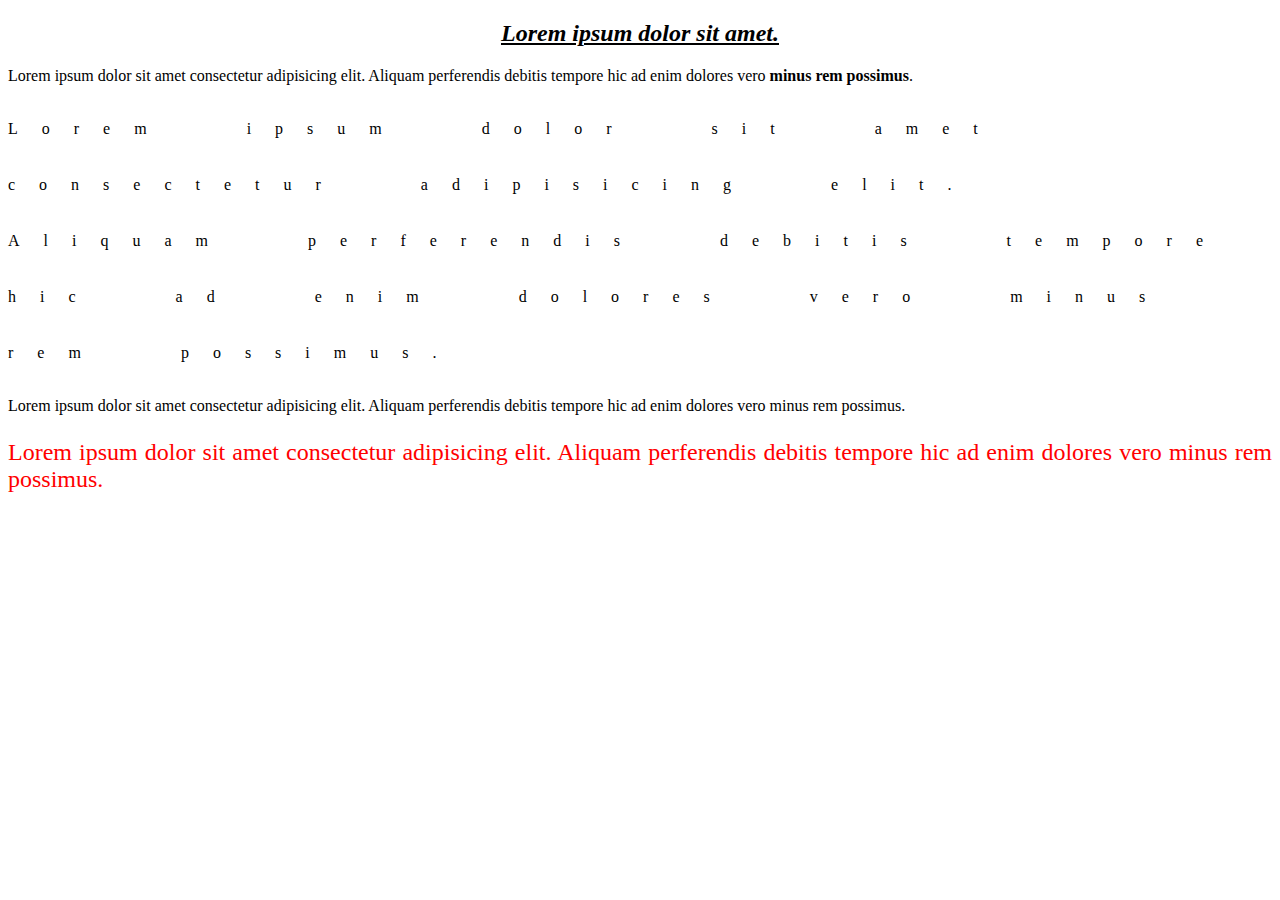
<file: zjazd3/zad1/index.html>
<!DOCTYPE html>
<html lang="en">
<head>
    <meta charset="UTF-8">
    <meta http-equiv="X-UA-Compatible" content="IE=edge">
    <meta name="viewport" content="width=device-width, initial-scale=1.0">
    <title>Document</title>
    <link rel="stylesheet" href="index.css">
</head>
<body>
    <h2>Lorem ipsum dolor sit amet.</h2>
    <p>Lorem ipsum dolor sit amet consectetur adipisicing elit. Aliquam perferendis debitis tempore hic ad enim dolores vero <span class="strong">minus rem possimus</span>.</p>

    <p class="second">Lorem ipsum dolor sit amet consectetur adipisicing elit. Aliquam perferendis debitis tempore hic ad enim dolores vero minus rem possimus.</p>

    <p>Lorem ipsum dolor sit amet consectetur adipisicing elit. Aliquam perferendis debitis tempore hic ad enim dolores vero minus rem possimus.</p>

    <p class="last">Lorem ipsum dolor sit amet consectetur adipisicing elit. Aliquam perferendis debitis tempore hic ad enim dolores vero minus rem possimus.</p>
</body>
</html>
</file>
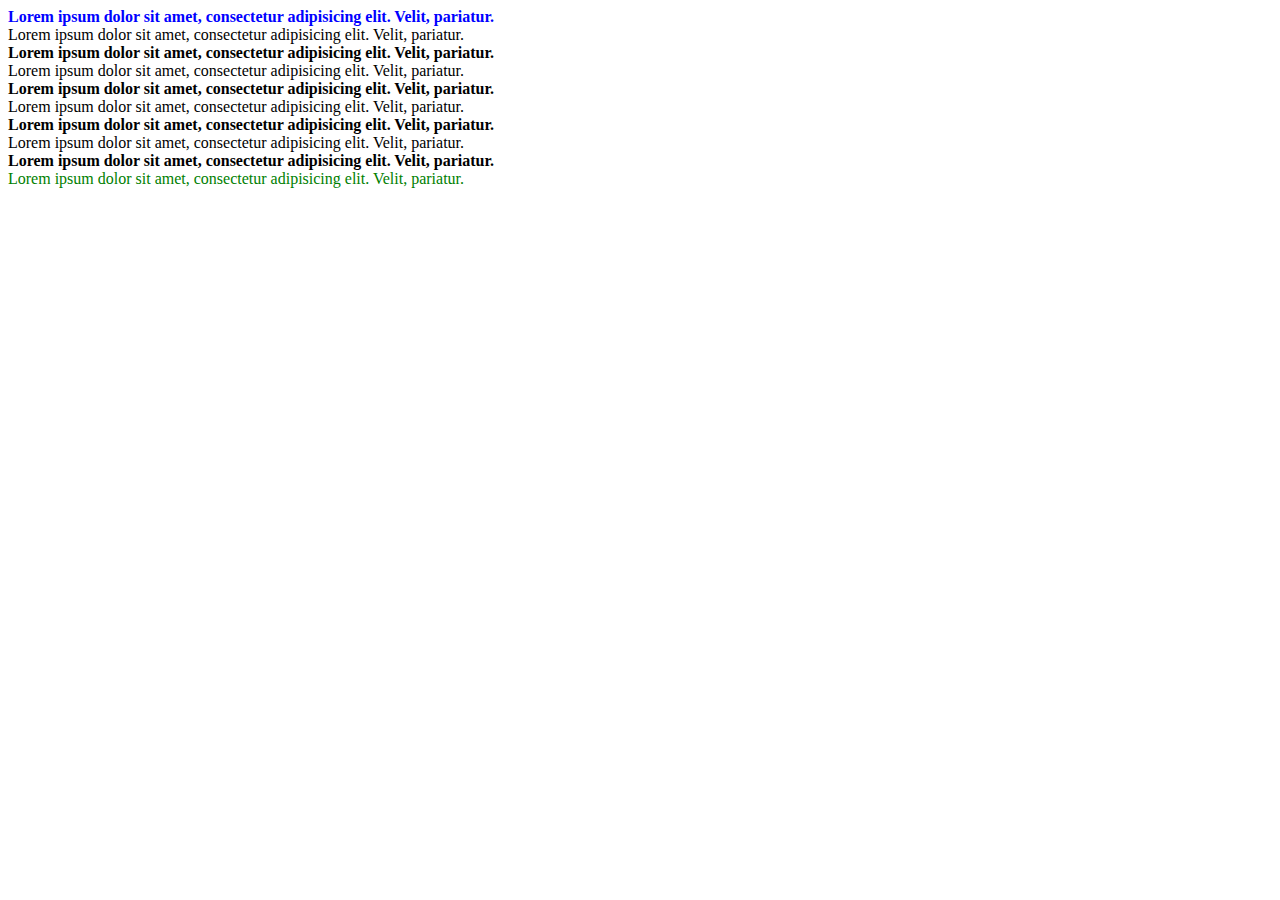
<file: zjazd3/zad3/index.html>
<!DOCTYPE html>
<html lang="en">
<head>
    <meta charset="UTF-8">
    <meta http-equiv="X-UA-Compatible" content="IE=edge">
    <meta name="viewport" content="width=device-width, initial-scale=1.0">
    <title>Document</title>
    <link rel="stylesheet" href="index.css">
</head>
<body>
    <div>Lorem ipsum dolor sit amet, consectetur adipisicing elit. Velit, pariatur.</div>
    <div>Lorem ipsum dolor sit amet, consectetur adipisicing elit. Velit, pariatur.</div>
    <div>Lorem ipsum dolor sit amet, consectetur adipisicing elit. Velit, pariatur.</div>
    <div>Lorem ipsum dolor sit amet, consectetur adipisicing elit. Velit, pariatur.</div>
    <div>Lorem ipsum dolor sit amet, consectetur adipisicing elit. Velit, pariatur.</div>
    <div>Lorem ipsum dolor sit amet, consectetur adipisicing elit. Velit, pariatur.</div>
    <div>Lorem ipsum dolor sit amet, consectetur adipisicing elit. Velit, pariatur.</div>
    <div>Lorem ipsum dolor sit amet, consectetur adipisicing elit. Velit, pariatur.</div>
    <div>Lorem ipsum dolor sit amet, consectetur adipisicing elit. Velit, pariatur.</div>
    <div>Lorem ipsum dolor sit amet, consectetur adipisicing elit. Velit, pariatur.</div>
</body>
</html>
</file>
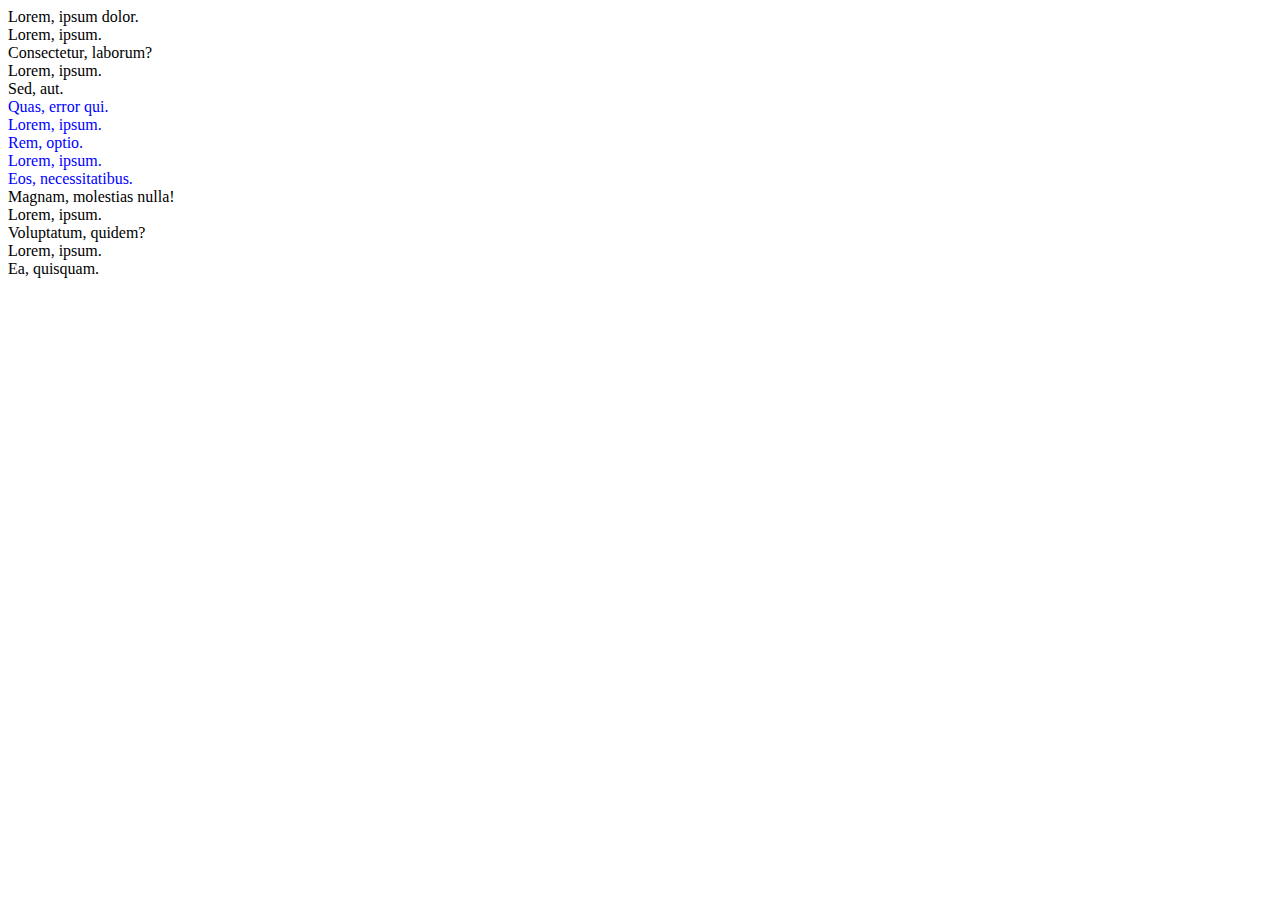
<file: zjazd3/zad4/index.html>
<!DOCTYPE html>
<html lang="en">
<head>
    <meta charset="UTF-8">
    <meta http-equiv="X-UA-Compatible" content="IE=edge">
    <meta name="viewport" content="width=device-width, initial-scale=1.0">
    <title>Document</title>
    <link rel="stylesheet" href="index.css">
</head>
<body>
    <div class="content">
        <div>
            Lorem, ipsum dolor.
            <div>
                <div>Lorem, ipsum.</div>
                <div>Consectetur, laborum?</div>
            </div>
            <div>
                <div>Lorem, ipsum.</div>
                <div>Sed, aut.</div>
            </div>
        </div>
        <div>
            Quas, error qui.
            <div>
                <div>Lorem, ipsum.</div>
                <div>Rem, optio.</div>
            </div>
            <div>
                <div>Lorem, ipsum.</div>
                <div>Eos, necessitatibus.</div>
            </div>
        </div>
        <div>
            Magnam, molestias nulla!
            <div>
                <div>Lorem, ipsum.</div>
                <div>Voluptatum, quidem?</div>
            </div>
            <div>
                <div>Lorem, ipsum.</div>
                <div>Ea, quisquam.</div>
            </div>
        </div>
    </div>
</body>
</html>
</file>
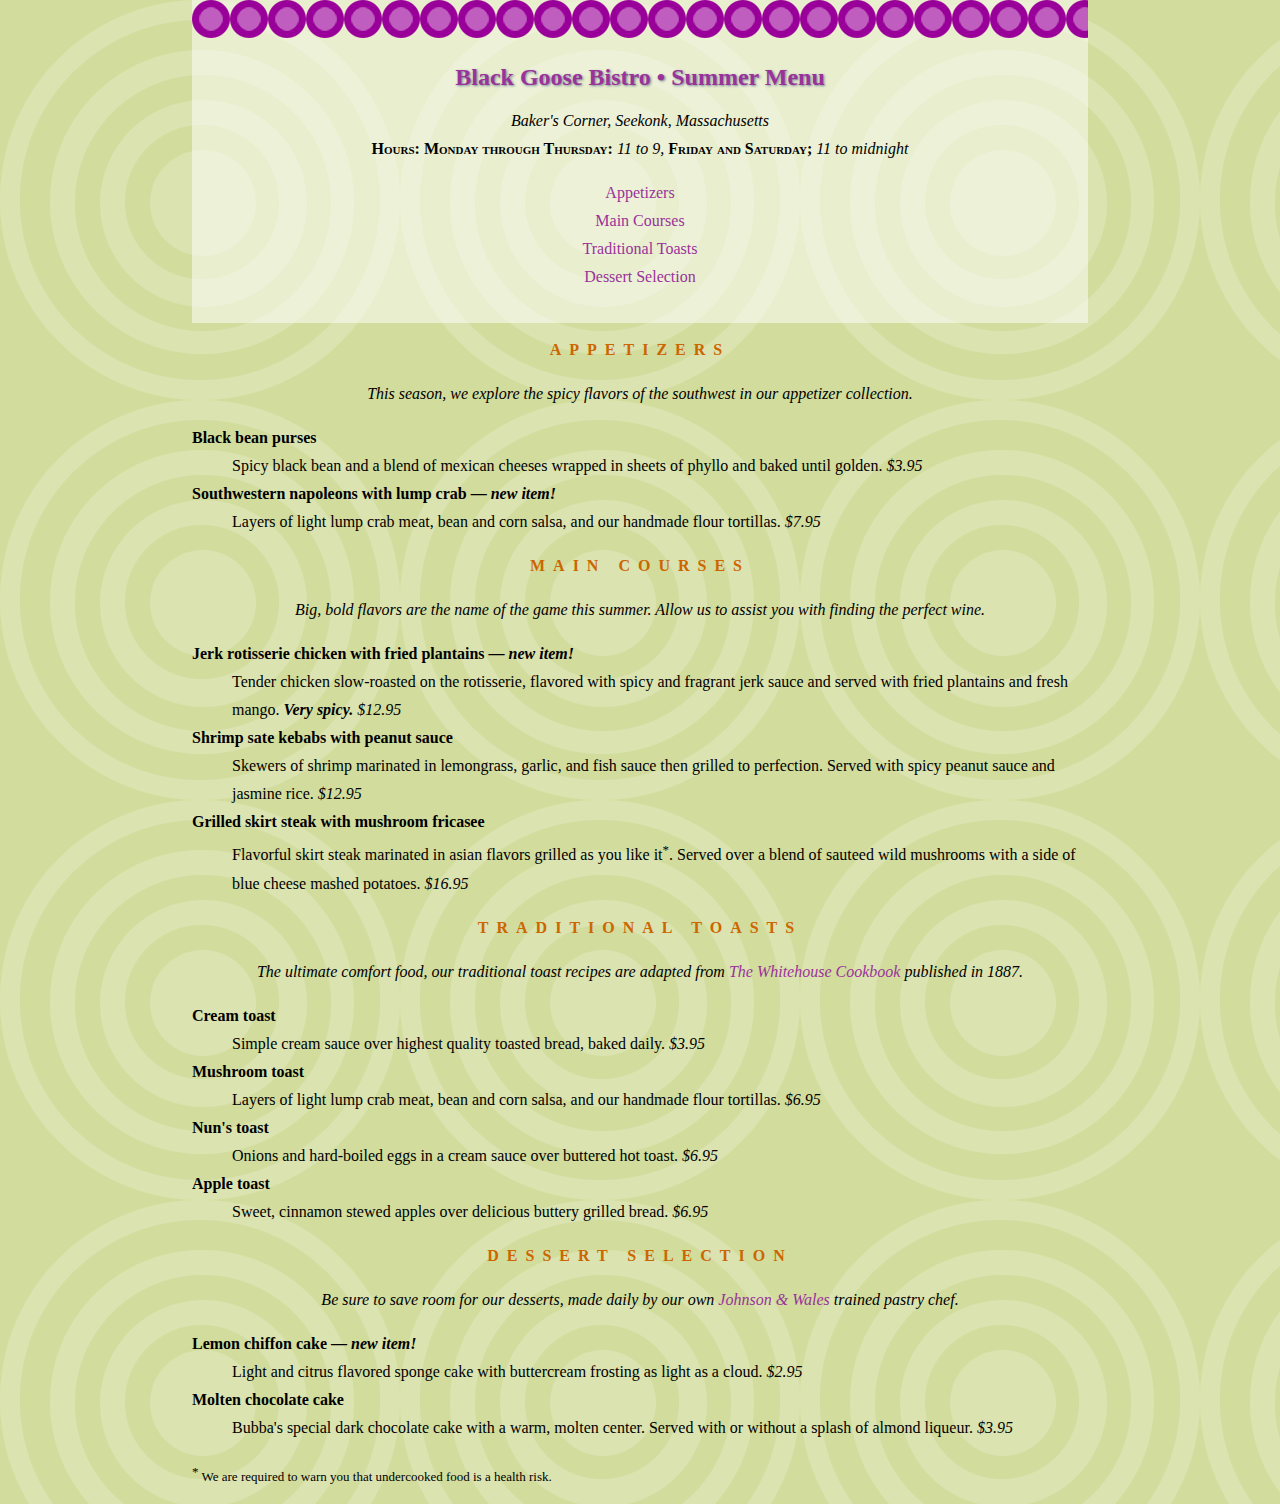
<file: zjazd4/zad4/index.html>
<!DOCTYPE html >
<html>

<head>
<meta charset="utf-8">
<title>Black Goose Bistro Summer Menu</title>
<link href='http://fonts.googleapis.com/css?family=Marko+One' rel='stylesheet' type='text/css'>
<style>
body {
  font-family: Georgia, serif;
  font-size: 100%;
  line-height: 175%;
  margin: 0 15% 0;
  background-color: #d2dc9d;
  background-image: url("images/bullseye.png");
}
header {
  margin-top: 0;
  padding: 3em 1em 2em 1em;
  text-align: center;
  background-color: rgba(255, 255, 255, 0.5);
  background-image: url("images/purpledot.png");
  background-repeat: repeat-x;
}

a {
  text-decoration: none;
  color: #939;
}

a:visited {
  color: purple;
}

a:hover {
  color: #c700f2;
  background-color: white;
}

a:active {
  color: #ff00ff;
  background-color: white;
}

h1 {
  font: bold 1.5em Georgia, serif;
  text-shadow: 0.05em 0.05em 0.1em lightslategray;
  color: #993399;
}
h2 {
  font-size: 1em;
  text-transform: uppercase;
  letter-spacing: 0.5em;
  text-align: center;
  color: #c60;
}
dt {
  font-weight: bold;
}
strong {
  font-style: italic;
}
ul {
  list-style-type: none;
  margin: 0;
  padding: 0;
}
#info p {
  font-style: italic;
}
.price {
  font-family: Georgia, serif;
  font-style: italic;
}
p.warning,
sup {
  font-size: small;
}
.label {
  font-weight: bold;
  font-variant: small-caps;
  font-style: normal;
}

h2 + p {
  text-align: center;
  font-style: italic;
}
</style>
</head>

<body>

<header>
<h1>Black Goose Bistro &bull; Summer Menu</h1>

<div id="info">
<p>Baker's Corner, Seekonk, Massachusetts<br>
<span class="label">Hours: Monday through Thursday:</span> 11 to 9, <span class="label">Friday and Saturday;</span> 11 to midnight</p>
<ul>
<li><a href="#appetizers">Appetizers</a></li>
<li><a href="#entrees">Main Courses</a></li>
<li><a href="#toast">Traditional Toasts</a></li>
<li><a href="#dessert">Dessert Selection</a></li>
</ul>
</div>
</header>

<section id="appetizers">
<h2>Appetizers</h2>
<p>This season, we explore the spicy flavors of the southwest in our appetizer collection.</p>

<dl>
<dt>Black bean purses</dt>
<dd>Spicy black bean and a blend of mexican cheeses wrapped in sheets of phyllo and baked until golden. <span class="price">$3.95</span></dd>

<dt class="newitem">Southwestern napoleons with lump crab &mdash; <strong>new item!</strong></dt>
<dd>Layers of light lump crab meat, bean and corn salsa, and our handmade flour tortillas. <span class="price">$7.95</span></dd>
</dl>
</section>

<section id="entrees">

<h2>Main courses</h2>
<p>Big, bold flavors are the name of the game this summer. Allow us to assist you with finding the perfect wine.</p>


<dl>

<dt class="newitem">Jerk rotisserie chicken with fried plantains &mdash; <strong>new item!</strong></dt>
<dd>Tender chicken slow-roasted on the rotisserie, flavored with spicy and fragrant jerk sauce and served with fried plantains and fresh mango. <strong>Very spicy.</strong> <span class="price">$12.95</span></dd>

<dt>Shrimp sate kebabs with peanut sauce</dt>
<dd>Skewers of shrimp marinated in lemongrass, garlic, and fish sauce then grilled to perfection. Served with spicy peanut sauce and jasmine rice. <span class="price">$12.95</span></dd>

<dt>Grilled skirt steak with mushroom fricasee</dt>
<dd>Flavorful skirt steak marinated in asian flavors grilled as you like it<sup>*</sup>. Served over a blend of sauteed wild mushrooms with a side of blue cheese mashed potatoes. <span class="price">$16.95</span></dd>
</dl>

</section>

<section id="toast">
<h2>Traditional Toasts</h2>
<p>The ultimate comfort food, our traditional toast recipes are adapted from <a href="http://www.gutenberg.org/files/13923/13923-h/13923-h.htm"><cite>The Whitehouse Cookbook</cite></a> published in 1887.</p>

<dl>
<dt>Cream toast</dt>
<dd>Simple cream sauce over highest quality toasted bread, baked daily. <span class="price">$3.95</span></dd>

<dt>Mushroom toast</dt>
<dd>Layers of light lump crab meat, bean and corn salsa, and our handmade flour tortillas. <span class="price">$6.95</span></dd>

<dt>Nun's toast</dt>
<dd>Onions and hard-boiled eggs in a cream sauce over buttered hot toast. <span class="price">$6.95</span></dd>

<dt>Apple toast</dt>
<dd>Sweet, cinnamon stewed apples over delicious buttery grilled bread. <span class="price">$6.95</span></dd>
</dl>
</section>

<section id="dessert">
<h2>Dessert Selection</h2>
<p>Be sure to save room for our desserts, made daily by our own <a href="http://www.jwu.edu/college.aspx?id=19510">Johnson & Wales</a> trained pastry chef.</p>

<dl>
<dt class="newitem">Lemon chiffon cake &mdash; <strong>new item!</strong></dt>
<dd>Light and citrus flavored sponge cake with buttercream frosting as light as a cloud. <span class="price">$2.95</span></dd>

<dt class="newitem">Molten chocolate cake</dt>
<dd>Bubba's special dark chocolate cake with a warm, molten center. Served with or without a splash of almond liqueur. <span class="price">$3.95</span></dd>
</dl>
</section>

<footer>
<p class="warning"><sup>*</sup> We are required to warn you that undercooked food is a health risk.</p>
</footer>

</body>
</html>
</file>
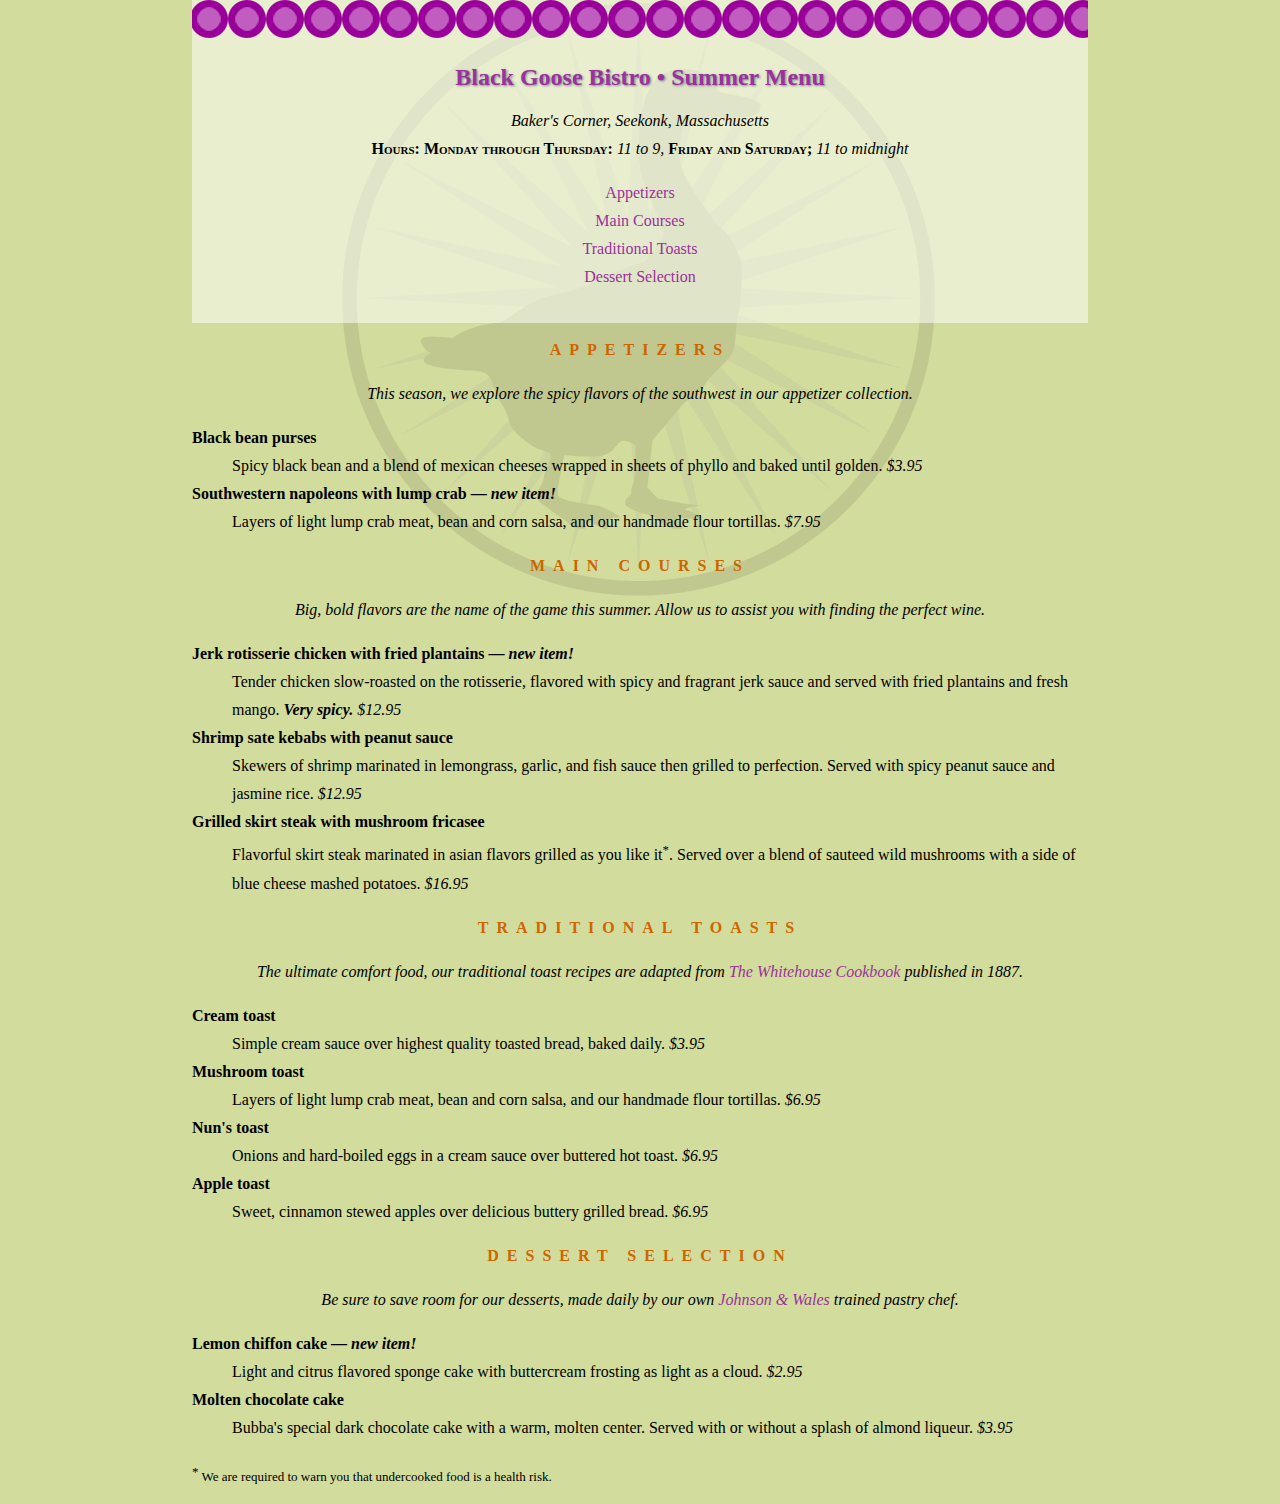
<file: zjazd4/zad5/index.html>
<!DOCTYPE html >
<html>

<head>
<meta charset="utf-8">
<title>Black Goose Bistro Summer Menu</title>
<link href='http://fonts.googleapis.com/css?family=Marko+One' rel='stylesheet' type='text/css'>
<style>
body {
  font-family: Georgia, serif;
  font-size: 100%;
  line-height: 175%;
  margin: 0 15% 0;
  background-color: #d2dc9d;
  background: #d2dc9d url("images/blackgoose.png") no-repeat top fixed;
}
header {
  margin-top: 0;
  padding: 3em 1em 2em 1em;
  text-align: center;
  background: rgba(255, 255, 255, 0.5) url("images/purpledot.png") repeat-x fixed;
}

a {
  text-decoration: none;
  color: #939;
}

a:visited {
  color: purple;
}

a:hover {
  color: #c700f2;
  background-color: white;
}

a:active {
  color: #ff00ff;
  background-color: white;
}

h1 {
  font: bold 1.5em Georgia, serif;
  text-shadow: 0.05em 0.05em 0.1em lightslategray;
  color: #993399;
}
h2 {
  font-size: 1em;
  text-transform: uppercase;
  letter-spacing: 0.5em;
  text-align: center;
  color: #c60;
}
dt {
  font-weight: bold;
}
strong {
  font-style: italic;
}
ul {
  list-style-type: none;
  margin: 0;
  padding: 0;
}
#info p {
  font-style: italic;
}
.price {
  font-family: Georgia, serif;
  font-style: italic;
}
p.warning,
sup {
  font-size: small;
}
.label {
  font-weight: bold;
  font-variant: small-caps;
  font-style: normal;
}

h2 + p {
  text-align: center;
  font-style: italic;
}
</style>
</head>

<body>

<header>
<h1>Black Goose Bistro &bull; Summer Menu</h1>

<div id="info">
<p>Baker's Corner, Seekonk, Massachusetts<br>
<span class="label">Hours: Monday through Thursday:</span> 11 to 9, <span class="label">Friday and Saturday;</span> 11 to midnight</p>
<ul>
<li><a href="#appetizers">Appetizers</a></li>
<li><a href="#entrees">Main Courses</a></li>
<li><a href="#toast">Traditional Toasts</a></li>
<li><a href="#dessert">Dessert Selection</a></li>
</ul>
</div>
</header>

<section id="appetizers">
<h2>Appetizers</h2>
<p>This season, we explore the spicy flavors of the southwest in our appetizer collection.</p>

<dl>
<dt>Black bean purses</dt>
<dd>Spicy black bean and a blend of mexican cheeses wrapped in sheets of phyllo and baked until golden. <span class="price">$3.95</span></dd>

<dt class="newitem">Southwestern napoleons with lump crab &mdash; <strong>new item!</strong></dt>
<dd>Layers of light lump crab meat, bean and corn salsa, and our handmade flour tortillas. <span class="price">$7.95</span></dd>
</dl>
</section>

<section id="entrees">

<h2>Main courses</h2>
<p>Big, bold flavors are the name of the game this summer. Allow us to assist you with finding the perfect wine.</p>


<dl>

<dt class="newitem">Jerk rotisserie chicken with fried plantains &mdash; <strong>new item!</strong></dt>
<dd>Tender chicken slow-roasted on the rotisserie, flavored with spicy and fragrant jerk sauce and served with fried plantains and fresh mango. <strong>Very spicy.</strong> <span class="price">$12.95</span></dd>

<dt>Shrimp sate kebabs with peanut sauce</dt>
<dd>Skewers of shrimp marinated in lemongrass, garlic, and fish sauce then grilled to perfection. Served with spicy peanut sauce and jasmine rice. <span class="price">$12.95</span></dd>

<dt>Grilled skirt steak with mushroom fricasee</dt>
<dd>Flavorful skirt steak marinated in asian flavors grilled as you like it<sup>*</sup>. Served over a blend of sauteed wild mushrooms with a side of blue cheese mashed potatoes. <span class="price">$16.95</span></dd>
</dl>

</section>

<section id="toast">
<h2>Traditional Toasts</h2>
<p>The ultimate comfort food, our traditional toast recipes are adapted from <a href="http://www.gutenberg.org/files/13923/13923-h/13923-h.htm"><cite>The Whitehouse Cookbook</cite></a> published in 1887.</p>

<dl>
<dt>Cream toast</dt>
<dd>Simple cream sauce over highest quality toasted bread, baked daily. <span class="price">$3.95</span></dd>

<dt>Mushroom toast</dt>
<dd>Layers of light lump crab meat, bean and corn salsa, and our handmade flour tortillas. <span class="price">$6.95</span></dd>

<dt>Nun's toast</dt>
<dd>Onions and hard-boiled eggs in a cream sauce over buttered hot toast. <span class="price">$6.95</span></dd>

<dt>Apple toast</dt>
<dd>Sweet, cinnamon stewed apples over delicious buttery grilled bread. <span class="price">$6.95</span></dd>
</dl>
</section>

<section id="dessert">
<h2>Dessert Selection</h2>
<p>Be sure to save room for our desserts, made daily by our own <a href="http://www.jwu.edu/college.aspx?id=19510">Johnson & Wales</a> trained pastry chef.</p>

<dl>
<dt class="newitem">Lemon chiffon cake &mdash; <strong>new item!</strong></dt>
<dd>Light and citrus flavored sponge cake with buttercream frosting as light as a cloud. <span class="price">$2.95</span></dd>

<dt class="newitem">Molten chocolate cake</dt>
<dd>Bubba's special dark chocolate cake with a warm, molten center. Served with or without a splash of almond liqueur. <span class="price">$3.95</span></dd>
</dl>
</section>

<footer>
<p class="warning"><sup>*</sup> We are required to warn you that undercooked food is a health risk.</p>
</footer>

</body>
</html>
</file>
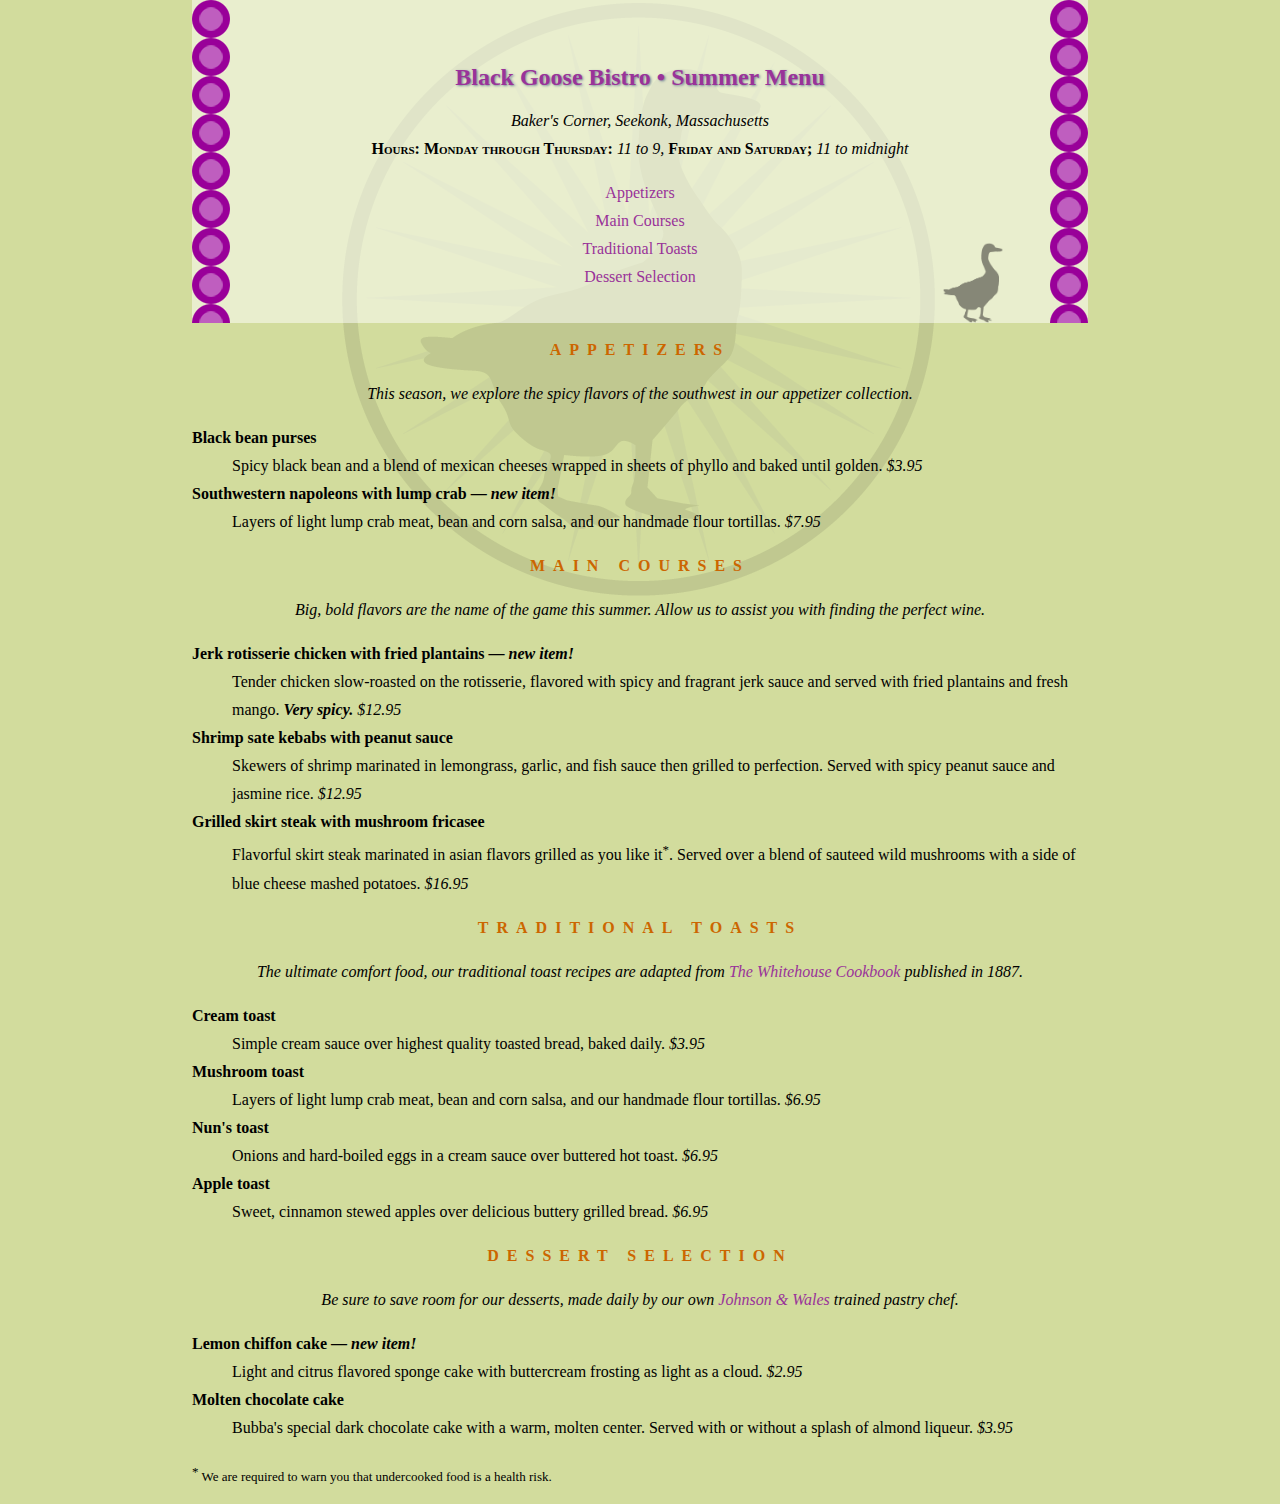
<file: zjazd4/zad6/index.html>
<!DOCTYPE html >
<html>

<head>
<meta charset="utf-8">
<title>Black Goose Bistro Summer Menu</title>
<link href='http://fonts.googleapis.com/css?family=Marko+One' rel='stylesheet' type='text/css'>
<link rel="stylesheet" href="styles.css">
</head>

<body>

<header>
<h1>Black Goose Bistro &bull; Summer Menu</h1>

<div id="info">
<p>Baker's Corner, Seekonk, Massachusetts<br>
<span class="label">Hours: Monday through Thursday:</span> 11 to 9, <span class="label">Friday and Saturday;</span> 11 to midnight</p>
<ul>
<li><a href="#appetizers">Appetizers</a></li>
<li><a href="#entrees">Main Courses</a></li>
<li><a href="#toast">Traditional Toasts</a></li>
<li><a href="#dessert">Dessert Selection</a></li>
</ul>
</div>
</header>

<section id="appetizers">
<h2>Appetizers</h2>
<p>This season, we explore the spicy flavors of the southwest in our appetizer collection.</p>

<dl>
<dt>Black bean purses</dt>
<dd>Spicy black bean and a blend of mexican cheeses wrapped in sheets of phyllo and baked until golden. <span class="price">$3.95</span></dd>

<dt class="newitem">Southwestern napoleons with lump crab &mdash; <strong>new item!</strong></dt>
<dd>Layers of light lump crab meat, bean and corn salsa, and our handmade flour tortillas. <span class="price">$7.95</span></dd>
</dl>
</section>

<section id="entrees">

<h2>Main courses</h2>
<p>Big, bold flavors are the name of the game this summer. Allow us to assist you with finding the perfect wine.</p>


<dl>

<dt class="newitem">Jerk rotisserie chicken with fried plantains &mdash; <strong>new item!</strong></dt>
<dd>Tender chicken slow-roasted on the rotisserie, flavored with spicy and fragrant jerk sauce and served with fried plantains and fresh mango. <strong>Very spicy.</strong> <span class="price">$12.95</span></dd>

<dt>Shrimp sate kebabs with peanut sauce</dt>
<dd>Skewers of shrimp marinated in lemongrass, garlic, and fish sauce then grilled to perfection. Served with spicy peanut sauce and jasmine rice. <span class="price">$12.95</span></dd>

<dt>Grilled skirt steak with mushroom fricasee</dt>
<dd>Flavorful skirt steak marinated in asian flavors grilled as you like it<sup>*</sup>. Served over a blend of sauteed wild mushrooms with a side of blue cheese mashed potatoes. <span class="price">$16.95</span></dd>
</dl>

</section>

<section id="toast">
<h2>Traditional Toasts</h2>
<p>The ultimate comfort food, our traditional toast recipes are adapted from <a href="http://www.gutenberg.org/files/13923/13923-h/13923-h.htm"><cite>The Whitehouse Cookbook</cite></a> published in 1887.</p>

<dl>
<dt>Cream toast</dt>
<dd>Simple cream sauce over highest quality toasted bread, baked daily. <span class="price">$3.95</span></dd>

<dt>Mushroom toast</dt>
<dd>Layers of light lump crab meat, bean and corn salsa, and our handmade flour tortillas. <span class="price">$6.95</span></dd>

<dt>Nun's toast</dt>
<dd>Onions and hard-boiled eggs in a cream sauce over buttered hot toast. <span class="price">$6.95</span></dd>

<dt>Apple toast</dt>
<dd>Sweet, cinnamon stewed apples over delicious buttery grilled bread. <span class="price">$6.95</span></dd>
</dl>
</section>

<section id="dessert">
<h2>Dessert Selection</h2>
<p>Be sure to save room for our desserts, made daily by our own <a href="http://www.jwu.edu/college.aspx?id=19510">Johnson & Wales</a> trained pastry chef.</p>

<dl>
<dt class="newitem">Lemon chiffon cake &mdash; <strong>new item!</strong></dt>
<dd>Light and citrus flavored sponge cake with buttercream frosting as light as a cloud. <span class="price">$2.95</span></dd>

<dt class="newitem">Molten chocolate cake</dt>
<dd>Bubba's special dark chocolate cake with a warm, molten center. Served with or without a splash of almond liqueur. <span class="price">$3.95</span></dd>
</dl>
</section>

<footer>
<p class="warning"><sup>*</sup> We are required to warn you that undercooked food is a health risk.</p>
</footer>

</body>
</html>
</file>
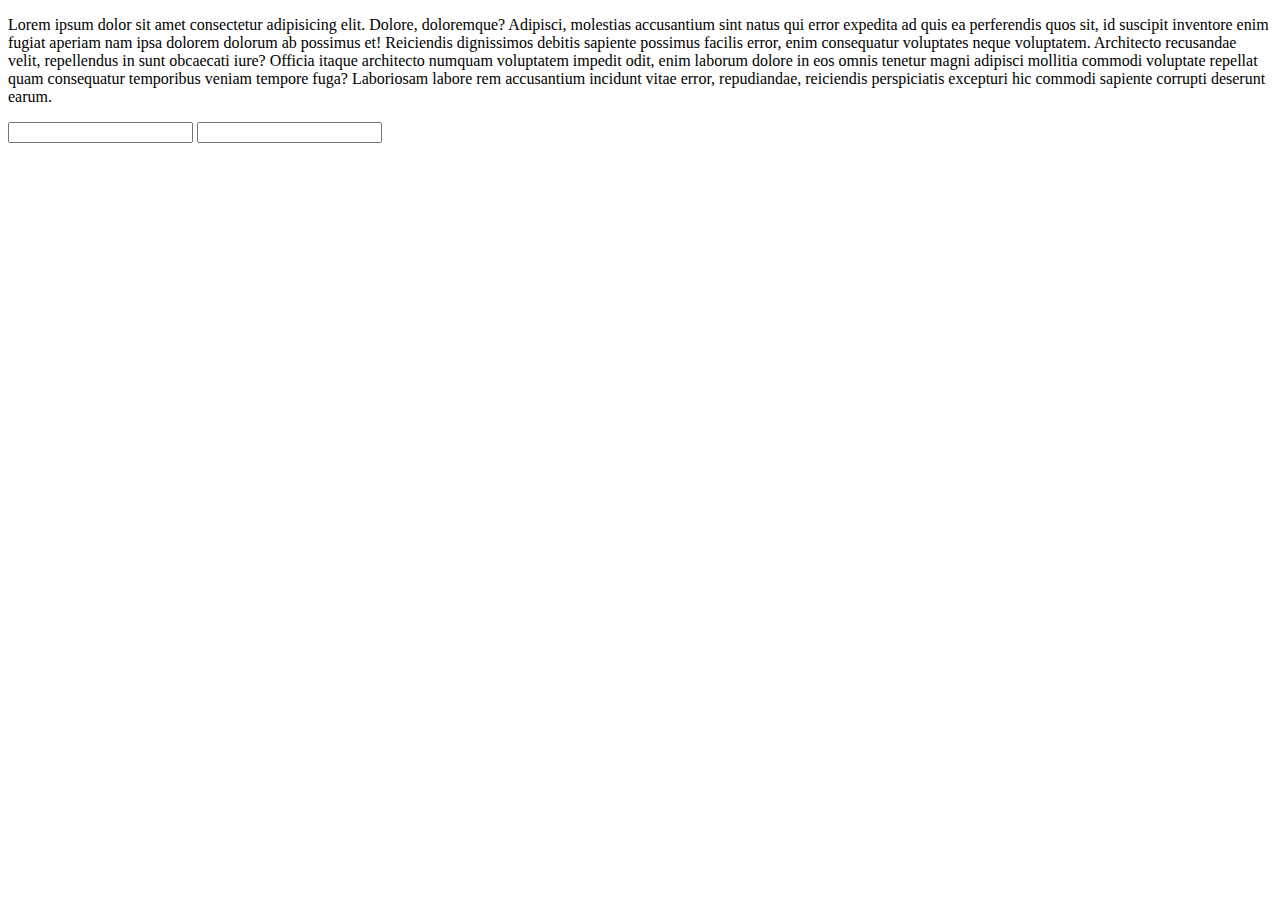
<file: zjazd4/zad8/index.html>
<!DOCTYPE html>
<html lang="en">
<head>
    <meta charset="UTF-8">
    <meta http-equiv="X-UA-Compatible" content="IE=edge">
    <meta name="viewport" content="width=device-width, initial-scale=1.0">
    <title>Document</title>
    <link rel="stylesheet" href="styles.css">
</head>
<body>
    <p>Lorem ipsum dolor sit amet consectetur adipisicing elit. Dolore, doloremque? Adipisci, molestias accusantium sint natus qui error expedita ad quis ea perferendis quos sit, id suscipit inventore enim fugiat aperiam nam ipsa dolorem dolorum ab possimus et! Reiciendis dignissimos debitis sapiente possimus facilis error, enim consequatur voluptates neque voluptatem. Architecto recusandae velit, repellendus in sunt obcaecati iure? Officia itaque architecto numquam voluptatem impedit odit, enim laborum dolore in eos omnis tenetur magni adipisci mollitia commodi voluptate repellat quam consequatur temporibus veniam tempore fuga? Laboriosam labore rem accusantium incidunt vitae error, repudiandae, reiciendis perspiciatis excepturi hic commodi sapiente corrupti deserunt earum.</p>
    <form>
        <input type="text">
        <input type="password">
    </form>
</body>
</html>
</file>
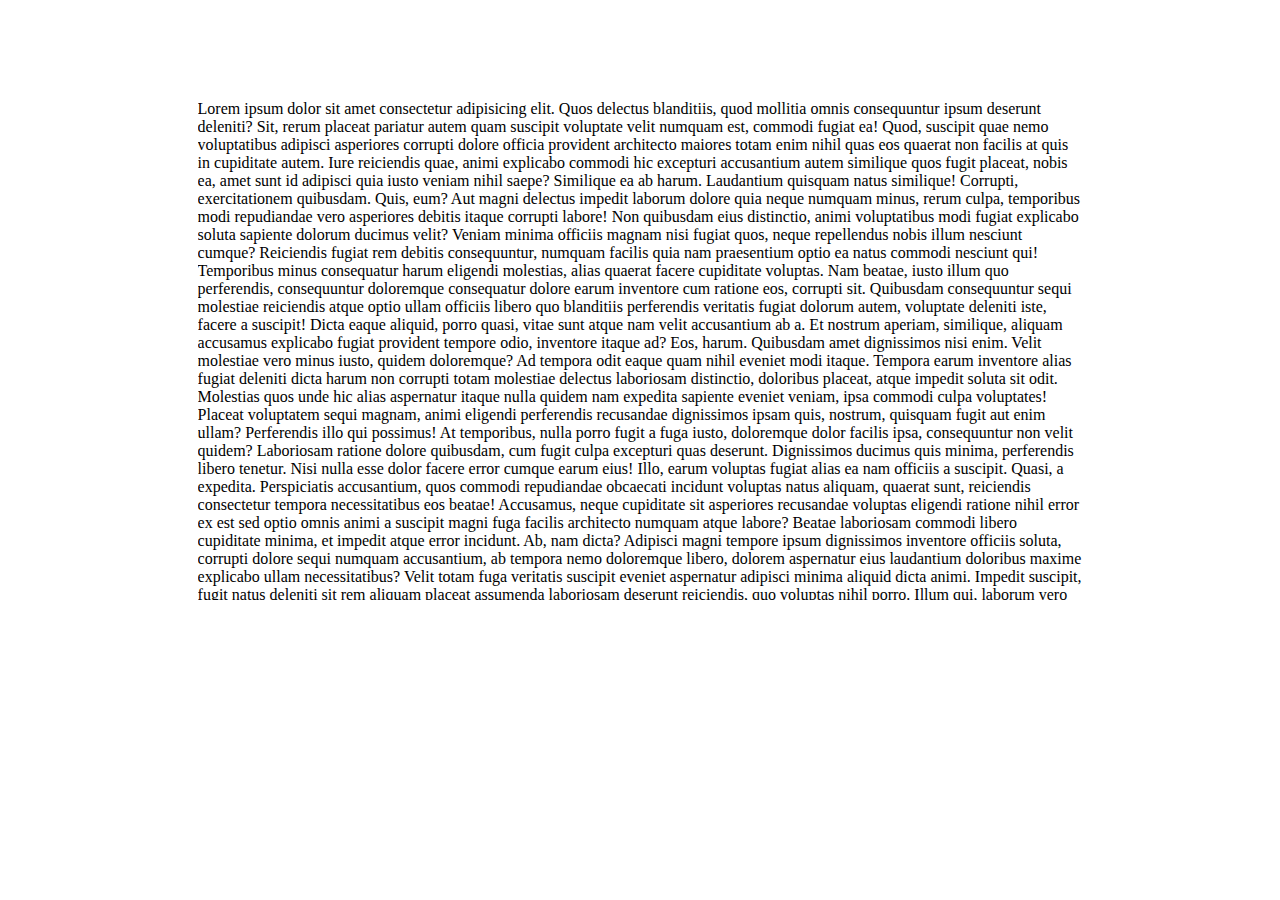
<file: zjazd4/zad9/index.html>
<!DOCTYPE html>
<html lang="en">
<head>
    <meta charset="UTF-8">
    <meta http-equiv="X-UA-Compatible" content="IE=edge">
    <meta name="viewport" content="width=device-width, initial-scale=1.0">
    <title>Document</title>
    <link rel="stylesheet" href="styles.css">
</head>
<body>
    <p>Lorem ipsum dolor sit amet consectetur adipisicing elit. Quos delectus blanditiis, quod mollitia omnis consequuntur ipsum deserunt deleniti? Sit, rerum placeat pariatur autem quam suscipit voluptate velit numquam est, commodi fugiat ea! Quod, suscipit quae nemo voluptatibus adipisci asperiores corrupti dolore officia provident architecto maiores totam enim nihil quas eos quaerat non facilis at quis in cupiditate autem. Iure reiciendis quae, animi explicabo commodi hic excepturi accusantium autem similique quos fugit placeat, nobis ea, amet sunt id adipisci quia iusto veniam nihil saepe? Similique ea ab harum. Laudantium quisquam natus similique! Corrupti, exercitationem quibusdam. Quis, eum? Aut magni delectus impedit laborum dolore quia neque numquam minus, rerum culpa, temporibus modi repudiandae vero asperiores debitis itaque corrupti labore! Non quibusdam eius distinctio, animi voluptatibus modi fugiat explicabo soluta sapiente dolorum ducimus velit? Veniam minima officiis magnam nisi fugiat quos, neque repellendus nobis illum nesciunt cumque? Reiciendis fugiat rem debitis consequuntur, numquam facilis quia nam praesentium optio ea natus commodi nesciunt qui! Temporibus minus consequatur harum eligendi molestias, alias quaerat facere cupiditate voluptas. Nam beatae, iusto illum quo perferendis, consequuntur doloremque consequatur dolore earum inventore cum ratione eos, corrupti sit. Quibusdam consequuntur sequi molestiae reiciendis atque optio ullam officiis libero quo blanditiis perferendis veritatis fugiat dolorum autem, voluptate deleniti iste, facere a suscipit! Dicta eaque aliquid, porro quasi, vitae sunt atque nam velit accusantium ab a. Et nostrum aperiam, similique, aliquam accusamus explicabo fugiat provident tempore odio, inventore itaque ad? Eos, harum. Quibusdam amet dignissimos nisi enim. Velit molestiae vero minus iusto, quidem doloremque? Ad tempora odit eaque quam nihil eveniet modi itaque. Tempora earum inventore alias fugiat deleniti dicta harum non corrupti totam molestiae delectus laboriosam distinctio, doloribus placeat, atque impedit soluta sit odit. Molestias quos unde hic alias aspernatur itaque nulla quidem nam expedita sapiente eveniet veniam, ipsa commodi culpa voluptates! Placeat voluptatem sequi magnam, animi eligendi perferendis recusandae dignissimos ipsam quis, nostrum, quisquam fugit aut enim ullam? Perferendis illo qui possimus! At temporibus, nulla porro fugit a fuga iusto, doloremque dolor facilis ipsa, consequuntur non velit quidem? Laboriosam ratione dolore quibusdam, cum fugit culpa excepturi quas deserunt. Dignissimos ducimus quis minima, perferendis libero tenetur. Nisi nulla esse dolor facere error cumque earum eius! Illo, earum voluptas fugiat alias ea nam officiis a suscipit. Quasi, a expedita. Perspiciatis accusantium, quos commodi repudiandae obcaecati incidunt voluptas natus aliquam, quaerat sunt, reiciendis consectetur tempora necessitatibus eos beatae! Accusamus, neque cupiditate sit asperiores recusandae voluptas eligendi ratione nihil error ex est sed optio omnis animi a suscipit magni fuga facilis architecto numquam atque labore? Beatae laboriosam commodi libero cupiditate minima, et impedit atque error incidunt. Ab, nam dicta? Adipisci magni tempore ipsum dignissimos inventore officiis soluta, corrupti dolore sequi numquam accusantium, ab tempora nemo doloremque libero, dolorem aspernatur eius laudantium doloribus maxime explicabo ullam necessitatibus? Velit totam fuga veritatis suscipit eveniet aspernatur adipisci minima aliquid dicta animi. Impedit suscipit, fugit natus deleniti sit rem aliquam placeat assumenda laboriosam deserunt reiciendis, quo voluptas nihil porro. Illum qui, laborum vero eius labore doloremque veniam aspernatur doloribus praesentium harum exercitationem nobis minima quam ullam expedita quas voluptatem rem ad ut adipisci dignissimos repellat eligendi! Accusamus ab molestias, natus consequuntur iste doloribus fugit adipisci, distinctio reiciendis maxime, vitae quo ipsam doloremque nulla. Voluptatem tempore, sunt provident ullam ratione a laudantium voluptatum rerum nam, officiis dolore excepturi illo quaerat facere cumque minus incidunt? Officia at quae minima officiis maxime. Nihil repudiandae totam consequuntur laboriosam incidunt magni, voluptatem culpa corrupti suscipit dolore tempore quae quam quos, accusantium illo labore earum! Suscipit enim aliquid ipsum aliquam. Earum dolorum eos aut tenetur atque est accusamus ab quia quibusdam officiis, odit quas ipsa suscipit molestias officia dicta optio labore at exercitationem. Harum, error, omnis saepe porro voluptatibus eaque nihil corporis explicabo eveniet suscipit consectetur earum incidunt nisi voluptate praesentium sed labore autem officia aliquam illum nesciunt neque exercitationem id cupiditate. Doloribus odit officiis hic commodi eos quam sit accusantium? Ipsum quis obcaecati itaque cupiditate provident aspernatur minus nisi iusto laudantium magnam commodi voluptatum explicabo culpa id tempora voluptate vitae, sequi distinctio quos veritatis at? Sapiente, exercitationem. Provident neque recusandae ratione quam excepturi sit odio hic voluptates nihil? Maxime laboriosam soluta velit. Nulla voluptatum, inventore reprehenderit natus veniam nostrum culpa pariatur reiciendis magni voluptates amet vel dignissimos iusto officia itaque molestiae rem, esse quis commodi animi repellat velit? Totam fuga distinctio culpa temporibus sapiente harum obcaecati et, vero ipsa necessitatibus nam dignissimos molestiae illo porro sed. Assumenda, aliquid vel! Voluptatem eligendi error optio quos similique, cupiditate sapiente nihil ducimus ab ullam possimus quam laudantium nisi, aperiam voluptate, doloribus repudiandae neque a nesciunt deserunt aliquam consectetur! Quas dolorem architecto iure ut? Doloremque, quibusdam veniam voluptatem rerum exercitationem consequatur nam iusto, sit debitis architecto quo ipsam perferendis. Non minus atque labore sint? Vitae perferendis porro, aperiam, esse consequatur alias excepturi reprehenderit explicabo officiis neque facilis? Enim cumque odio deserunt atque, fugit molestiae non excepturi, necessitatibus pariatur doloremque fugiat mollitia harum iste corrupti perspiciatis earum saepe numquam id optio distinctio similique commodi incidunt? Sint et blanditiis repellendus, unde laborum ipsum, voluptatum fugit dolores itaque quaerat voluptas animi aut quam quasi error. Minus maxime dolorem possimus aliquam. Eligendi repellat mollitia libero, unde consectetur sed inventore esse recusandae error perferendis laboriosam provident animi est beatae officia quas dolore tempore. Animi veritatis facilis nobis veniam cum ut doloribus blanditiis pariatur optio, explicabo error obcaecati dolore mollitia ipsam, autem nam. Dolorum molestias provident consequatur, dignissimos cum atque dolore, necessitatibus culpa beatae totam nulla magnam incidunt odit ipsam nihil eaque quas quos ratione vero. Alias reprehenderit natus, obcaecati debitis modi incidunt porro numquam perferendis, tenetur nobis, odit distinctio at unde repellat qui. Porro obcaecati vero quo. Perspiciatis, repellat est, itaque culpa iure provident nisi, id non odit error soluta ratione reprehenderit harum velit voluptate ipsum totam asperiores officia cumque. Neque animi qui atque veritatis mollitia aspernatur cupiditate pariatur repellat, harum voluptatibus vel earum, architecto culpa molestiae reiciendis autem libero sequi quia voluptatum, sapiente aut rerum veniam dicta ex. Distinctio ea harum repudiandae, sapiente perferendis, deleniti ut eos ab laborum nobis odit.</p>
</body>
</html>
</file>
<file: zjazd3/zad1/index.css>
h2 {
  text-decoration: underline;
  font-style: italic;
  text-align: center;
}

p {
  text-align: justify;
}

.strong {
  font-weight: bold;
}

.second {
  letter-spacing: 1.5rem;
  word-spacing: 3rem;
  line-height: 3.5;
  text-align: left;
}

.last {
  font-size: 1.5em;
  color: red;
}
</file>
<file: zjazd3/zad3/index.css>
div:first-of-type {
  color: blue;
}

div:last-of-type {
  color: green;
}

div:nth-child(odd) {
  font-weight: bold;
}

div:hover {
  font-size: 1.5rem;
}
</file>
<file: zjazd3/zad4/index.css>
.content > :nth-child(2) {
  color: blue;
}
</file>
<file: zjazd4/zad6/styles.css>
body {
  font-family: Georgia, serif;
  font-size: 100%;
  line-height: 175%;
  margin: 0 15% 0;
  background-color: #d2dc9d;
  background: #d2dc9d url("images/blackgoose.png") no-repeat top fixed;
}
header {
  margin-top: 0;
  padding: 3em 1em 2em 1em;
  text-align: center;
  background-image: url("images/purpledot.png"), url("images/purpledot.png"),
    url("images/goose_shadow.png");
  background-repeat: repeat-y, repeat-y, no-repeat;
  background-position: top left, top right, 90% 100%;
  background-size: auto, auto, 7%;
  background-color: rgba(255, 255, 255, 0.5);
}

a {
  text-decoration: none;
  color: #939;
}

a:visited {
  color: purple;
}

a:hover {
  color: #c700f2;
  background-color: white;
}

a:active {
  color: #ff00ff;
  background-color: white;
}

h1 {
  font: bold 1.5em Georgia, serif;
  text-shadow: 0.05em 0.05em 0.1em lightslategray;
  color: #993399;
}
h2 {
  font-size: 1em;
  text-transform: uppercase;
  letter-spacing: 0.5em;
  text-align: center;
  color: #c60;
}
dt {
  font-weight: bold;
}
strong {
  font-style: italic;
}
ul {
  list-style-type: none;
  margin: 0;
  padding: 0;
}
#info p {
  font-style: italic;
}
.price {
  font-family: Georgia, serif;
  font-style: italic;
}
p.warning,
sup {
  font-size: small;
}
.label {
  font-weight: bold;
  font-variant: small-caps;
  font-style: normal;
}

h2 + p {
  text-align: center;
  font-style: italic;
}
</file>
<file: zjazd4/zad8/styles.css>
::selection {
  color: green;
}

form:has(:focus) {
  background-color: green;
}
</file>
<file: zjazd4/zad9/styles.css>
p {
  width: 70%;
  height: 500px;
  overflow-y: scroll;
  margin: 100px auto;
}

::-webkit-scrollbar {
  width: 10px;
}

::-webkit-scrollbar-thumb {
  background-color: rgb(72, 18, 18);
  border-radius: 12px;
}
</file>
